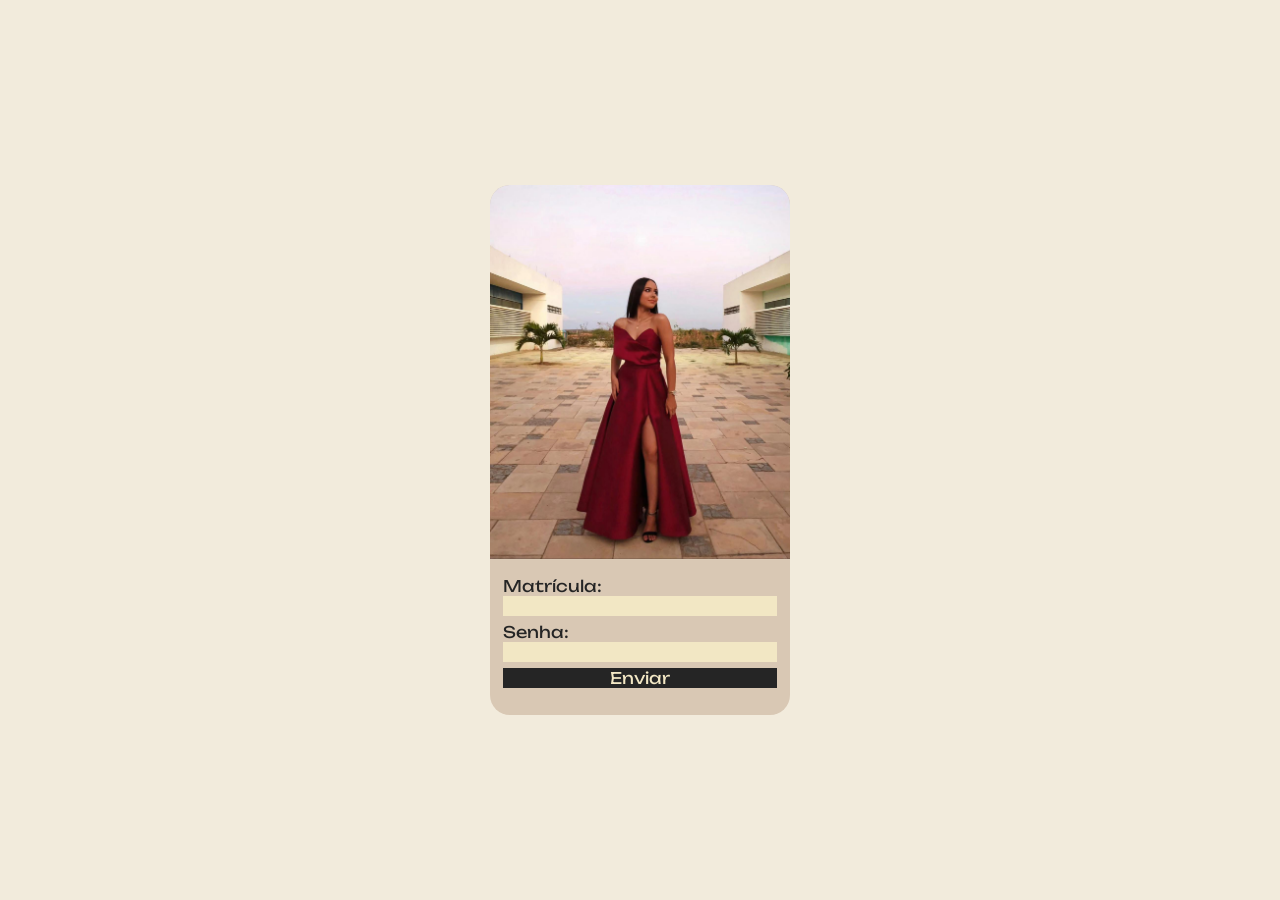
<file: index.html>
<!DOCTYPE html>
<html lang="en">
<head>
  <meta charset="UTF-8">
  <meta name="viewport" content="width=device-width, initial-scale=1.0">
  <title>Raposo</title>
  <link rel="stylesheet" href="estilos/loginstyle.css">
  <link rel="shortcut icon" href="imagens/favicon/favicon.ico" type="image/x-icon">
</head>
<body>
  <main>
    <section>
      <img src="imagens/img login.jfif" alt="" width="300px">
    </section>
    <form method="post" autocomplete="on">
      <p>
        Matrícula:
        <input type="text" name="matricula" id="imatricula">
      </p>
      <p>
        Senha:
        <input type="password" name="senha" id="isenha">
      </p>
      <p>
        <input type="submit" value="Enviar" id="Enviar" onclick="logar(); return false">
      </p>
    </form>
  </main>
  <script>

    function logar() {
      
      var matricula = document.getElementById('imatricula').value;
      var senha = document.getElementById('isenha').value;

      if (matricula == "202215500040" && senha == "Analinda123/") {
        location.href = "https://macedoo838.github.io/Ana-L-via";
      } else {
        alert("Matrícula ou senha não coerentes!")
      }

    }

  </script>
</body>
</html>
</file>
<file: estilos/loginstyle.css>
@charset "UTF-8";
@import url('https://fonts.googleapis.com/css2?family=Dancing+Script:wght@400..700&family=Unbounded:wght@200..900&display=swap');

* {
  margin: 0px;
  padding: 0px;
  font-family: 'Unbounded';
  font-size: 16px;
}
body { 
  background-color: #F2EBDC;
}
main {
  background-color: #D9C8B4;
  width: 300px;
  height: 530px;
  left: 50%;
  top: 50%;
  position: absolute;
  transform: translate(-50%, -50%);
  border-radius: 20px;
  overflow: hidden;
  color: rgb(37, 37, 37);
}
main > form {
  padding: 10px;
}
main > section {

  overflow: hidden;
  bottom: 30%;
}
main > form > p {
  padding: 3px;
}
main > form > p > input {
  border: none;
  background-color: #F2E7C4;
  width: 100%;
}
main > form > p > input#Enviar {
  width: 100%;
  background-color: rgb(37, 37, 37);
  color: #F2E7C4;
}
</file>
